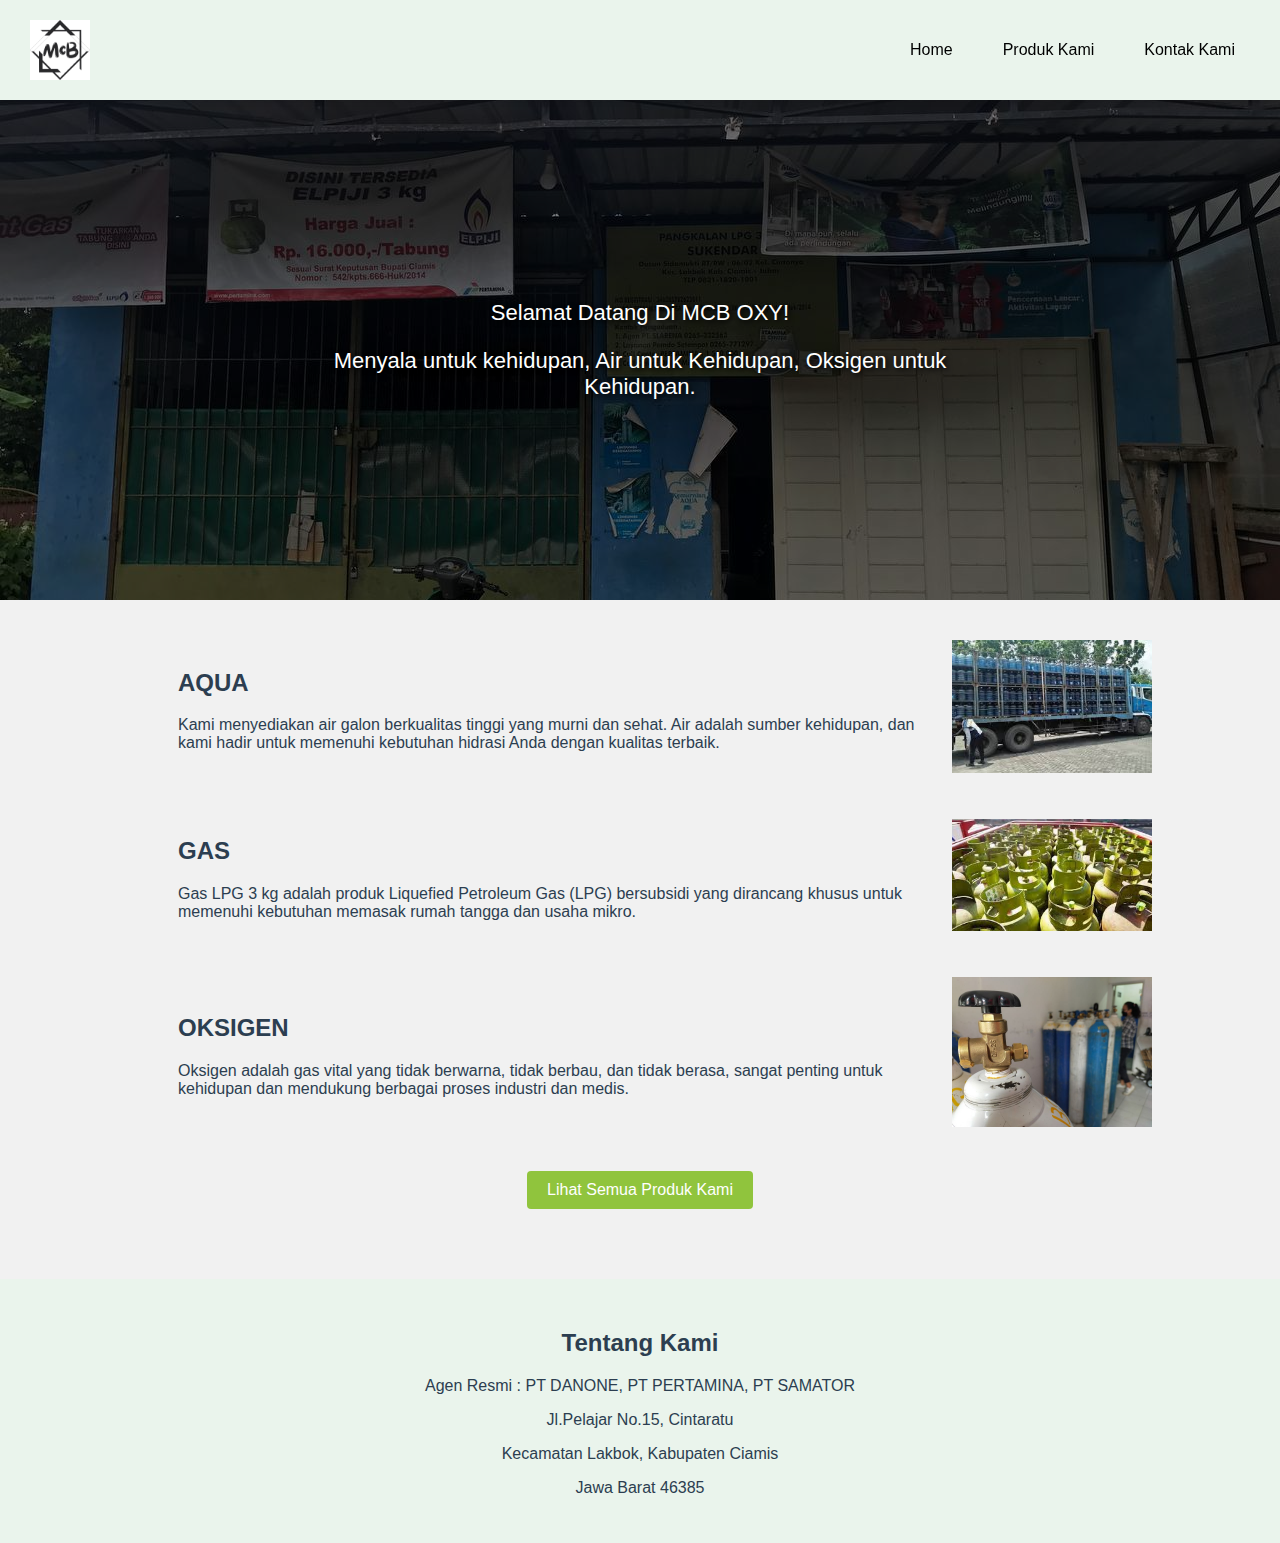
<file: index.html>
<!DOCTYPE html>
<html lang="id">
<head>
  <meta charset="UTF-8">
  <meta name="viewport" content="width=device-width, initial-scale=1.0">
  <title>MCB OXY</title>
  <link rel="stylesheet" href="style.css">
  <link rel="icon" href="gambar/logo 2.jpeg" type="image/icon">
</head>
<body>
  <nav class="navbar">
    <div class="navbar-container">
      <img src="gambar/logo 2.jpeg" alt="logomcb" class="logo-navbar">
      <ul>
        <li><a href="index.html">Home</a></li>
        <li><a href="produk.html">Produk Kami</a></li>
        <li><a href="kontak-kami.html">Kontak Kami</a></li>
      </ul>
    </div>
  </nav>

  <div class="image-container">
    <img src="gambar/toko.jpg" alt="Toko MCB OXY" class="bg-image">
    <div class="text-overlay">
      <p>Selamat Datang Di MCB OXY!</p>
      <p>Menyala untuk kehidupan, Air untuk Kehidupan, Oksigen untuk Kehidupan.</p>
    </div>
  </div>

  <div class="produk-section">
    <!-- Baris 1 -->
    <div class="row">
      <div class="produk-deskripsi">
        <h2>AQUA</h2>
        <p>Kami menyediakan air galon berkualitas tinggi yang murni dan sehat. Air adalah sumber kehidupan, dan kami hadir untuk memenuhi kebutuhan hidrasi Anda dengan kualitas terbaik.</p>
      </div>
      <div class="produk-gambar">
        <img src="gambar/galon.jpg" alt="Logo Galon">
      </div>
    </div>

    <!-- Baris 2 -->
    <div class="row">
      <div class="produk-deskripsi">
        <h2>GAS</h2>
        <p>Gas LPG 3 kg adalah produk Liquefied Petroleum Gas (LPG) bersubsidi yang dirancang khusus untuk memenuhi kebutuhan memasak rumah tangga dan usaha mikro.</p>
      </div>
      <div class="produk-gambar">
        <img src="gambar/gas.jpg" alt="Logo Gas">
      </div>
    </div>

    <!-- Baris 3 -->
    <div class="row">
      <div class="produk-deskripsi">
        <h2>OKSIGEN</h2>
        <p>Oksigen adalah gas vital yang tidak berwarna, tidak berbau, dan tidak berasa, sangat penting untuk kehidupan dan mendukung berbagai proses industri dan medis. </p>
      </div>
      <div class="produk-gambar">
        <img src="gambar/oksigen.jpg" alt="Logo oksigen">
      </div>
    </div>

    <!-- Button produk -->
    <div class="produk-container">
      <a href="produk.html" class="btn-produk">Lihat Semua Produk Kami</a>
    </div>
  </div>

  <div class="tentangkami">
    <h2>Tentang Kami</h2>
    <p>Agen Resmi : PT DANONE, PT PERTAMINA, PT SAMATOR</p>
    <p>Jl.Pelajar No.15, Cintaratu</p>
    <p>Kecamatan Lakbok, Kabupaten Ciamis</p>
    <p>Jawa Barat 46385</p>
  </div>
</body>
</html>
</file>
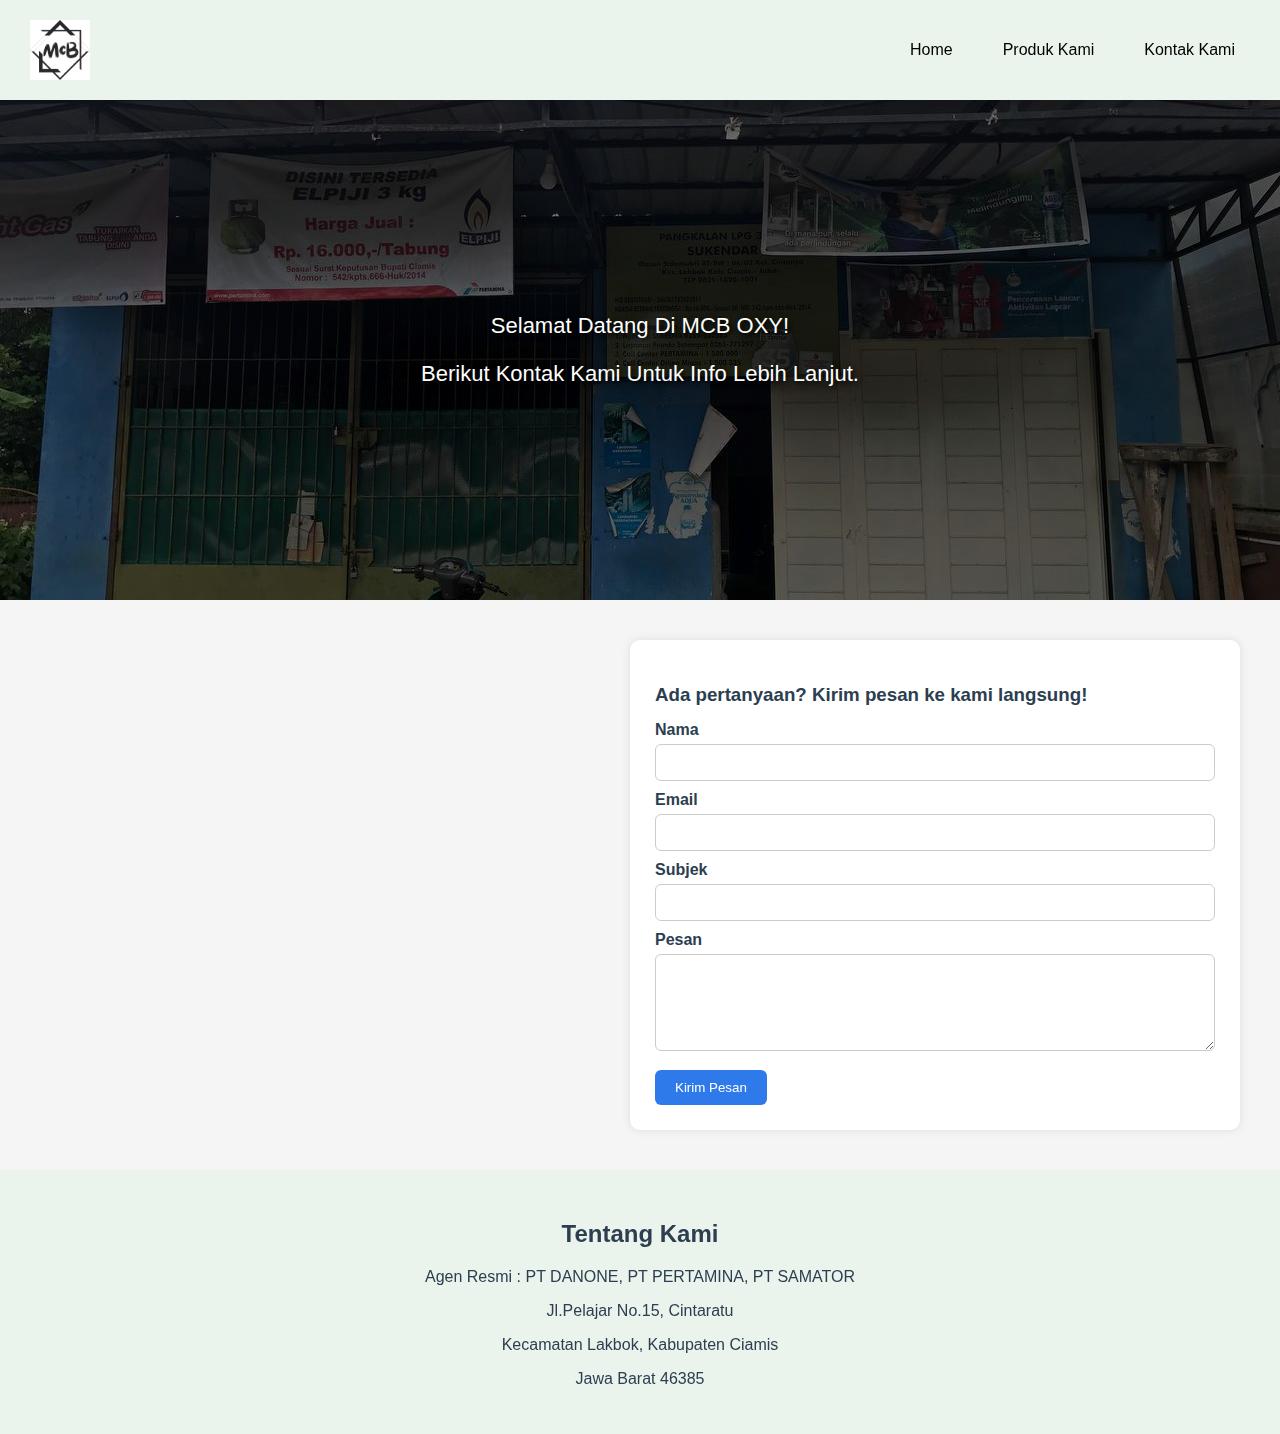
<file: kontak-kami.html>
<!DOCTYPE html>
<html lang="id">
<head>
    <meta charset="UTF-8">
    <meta name="viewport" content="width=device-width, initial-scale=1.0">
    <title>MCB OXY</title>
    <link rel="stylesheet" href="kontak-kami.css">
    <link rel="stylesheet" href="https://cdnjs.cloudflare.com/ajax/libs/font-awesome/6.0.0-beta3/css/all.min.css">
    <link rel="icon" href="gambar/logo 2.jpeg" type="image/icon">
</head>
<body>
    <nav class="navbar">
        <div class="navbar-container">
            <img src="gambar/logo 2.jpeg" alt="logomcb" class="logo-navbar">
            <ul>
            <li><a href="index.html">Home</a></li>
            <li><a href="produk.html">Produk Kami</a></li>
            <li><a href="kontak-kami.html">Kontak Kami</a></li>
            </ul>
        </div>
    </nav>

    <div class="image-container">
        <img src="gambar/toko.jpg" alt="Toko MCB OXY" class="bg-image">
        <div class="text-overlay">
        <p>Selamat Datang Di MCB OXY!</p>
        <p>Berikut Kontak Kami Untuk Info Lebih Lanjut.</p>
        </div>
    </div>

    <div class="kontak-wrapper">
        <div class="gmaps">
            <iframe src="https://www.google.com/maps/embed?pb=!1m18!1m12!1m3!1d3960.3664724890987!2d108.62939881477329!3d-6.953880595015093!2m3!1f0!2f0!3f0!3m2!1i1024!2i768!4f13.1!3m3!1m2!1s0x2e6580f4f4f4f4f4%3A0x123456789abcdef!2sJl.%20Pelajar%20No.15%2C%20Cintaratu%2C%20Kec.%20Lakbok%2C%20Kabupaten%20Ciamis%2C%20Jawa%20Barat%2046385!5e0!3m2!1sid!2sid!4v1678901234567!5m2!1sid!2sid"
            width="600" height="450" style="border:0;" allowfullscreen="" loading="lazy" referrerpolicy="no-referrer-when-downgrade"></iframe>
        </div>

        <div class="form-kontak">
            <h3>Ada pertanyaan? Kirim pesan ke kami langsung!</h3>
            <form id="contactForm" action="https://docs.google.com/forms/u/0/d/e/1FAIpQLSf9TEZ8mKOVS1mph6b8ay9LCk1NTA-CaWGLR4jjUzmwP5GTeQ/formResponse" method="POST">
            <label for="nama">Nama</label>
            <input type="text" id="nama" name="entry.932080273" required>

            <label for="email">Email</label>
            <input type="email" id="email" name="entry.1525331220" required>

            <label for="subjek">Subjek</label>
            <input type="text" id="subjek" name="entry.2072831971" required>

            <label for="pesan">Pesan</label>
            <textarea id="pesan" name="entry.488490221" rows="5" required></textarea>

            <button type="submit">Kirim Pesan</button>
            </form>
            <div id="successMessage">
                Terima kasih, pesan Anda terkirim!
            </div>
        </div>
    </div>

    <div class="tentangkami">
        <h2>Tentang Kami</h2>
        <p>Agen Resmi : PT DANONE, PT PERTAMINA, PT SAMATOR</p>
        <p>Jl.Pelajar No.15, Cintaratu</p>
        <p>Kecamatan Lakbok, Kabupaten Ciamis</p>
        <p>Jawa Barat 46385</p>
    </div>

    <script>
        document.getElementById('contactForm').addEventListener('submit', function(event) {
            event.preventDefault(); // Mencegah pengiriman formulir default (yang akan membuka tab baru)

            const form = event.target;
            const formData = new FormData(form);
            const successMessage = document.getElementById('successMessage');

            fetch(form.action, {
                method: 'POST',
                body: formData,
                mode: 'no-cors' // Penting untuk Google Forms guna mencegah masalah CORS
            })
            .then(() => {
                // Saat pengiriman berhasil (atau dianggap berhasil karena mode no-cors)
                form.reset(); // Mengosongkan kolom formulir
                successMessage.style.display = 'block'; // Menampilkan pesan sukses
                // Anda bisa menyembunyikan pesan setelah beberapa detik jika mau
                setTimeout(() => {
                    successMessage.style.display = 'none';
                }, 5000); // Sembunyikan setelah 5 detik
            })
            .catch(error => {
                console.error('Error submitting form:', error);
                // Opsional, tampilkan pesan error kepada pengguna
                alert('Terjadi kesalahan saat mengirim pesan. Silakan coba lagi.');
            });
        });
    </script>

</body>
</html>
</file>
<file: style.css>
/* Reset dasar */
html, body {
  margin: 0;
  padding: 0;
  box-sizing: border-box;
  font-family: 'Segoe UI', sans-serif;
  background-color: #f7f9fb;
  color: #2c3e50;
}


/* Navbar container */
.navbar {
    background-color: #eaf4ec;
    padding: 20px 30px;
    position: sticky; 
    top: 0;
    z-index: 1000; 
    box-shadow: 0 2px 5px rgba(0,0,0,0.1); 
}

.navbar-container {
  display: flex;
  justify-content: space-between;
  align-items: center;

}

.logo-navbar {
  height: 60px;
  width: auto;
}

.navbar ul {
  list-style: none;
  display: flex;
  gap: 20px;
  margin: 0;
  padding: 0;
}

.navbar li {
  margin: 0;
}

.navbar a {
  color: black;
  text-decoration: none;
  padding: 10px 15px;
  border-radius: 20px;
  transition: background-color 0.3s ease;
}

.navbar a:hover {
  background-color: #a9e7ad; /* biru muda lembut */
}

/* Gambar toko */
.image-container {
  position: relative;
  width: 100%;
  height: 500px;
  overflow: hidden;
  background-color: #000;
}

.image-container .bg-image {
  width: 100%;
  height: 100%;
  object-fit: cover;
  opacity: 0.5;
}

.text-overlay {
  position: absolute;
  top: 50%;
  left: 50%;
  transform: translate(-50%, -50%);
  color: white;
  text-align: center;
  text-shadow: 2px 2px 5px black;
  font-size: 22px;
}

/* Produk section */
.produk-section {
  padding: 40px 10%;
  background-color: #f1f1f1;
  /* border-top: 3px solid #90C43D; */
}

.row {
  display: flex;
  justify-content: space-between;
  align-items: center;
  margin-bottom: 40px;
}

.produk-deskripsi {
  padding-left: 50px;
  flex: 1;
}

.produk-gambar img {
  width: 200px;
  height: auto;
}

/* Tombol Selengkapnya */
.produk-container {
  text-align: center;
  margin-bottom: 30px;
}

.btn-produk {
  display: inline-block;
  padding: 10px 20px;
  background-color: #90C43D;
  color: white;
  border: none;
  border-radius: 4px;
  text-decoration: none;
  transition: background-color 0.3s;
}

.btn-produk:hover {
  background-color: #315f7d;
}


/* Tentang Kami */
.tentangkami {
  background-color: #eaf4ec;
  text-align: center;
  padding: 30px;
  color: #2c3e50;
  /* border-top: 3px solid #90C43D; */
}
</file>
<file: kontak-kami.css>
/* Reset dasar */
html, body {
  margin: 0;
  padding: 0;
  box-sizing: border-box;
  font-family: 'Segoe UI', sans-serif;
  background-color: #f7f9fb;
  color: #2c3e50;
}


/* Navbar container */
.navbar {
    background-color: #eaf4ec;
    padding: 20px 30px;
    position: sticky; 
    top: 0;
    z-index: 1000; 
    box-shadow: 0 2px 5px rgba(0,0,0,0.1); 
}

.navbar-container {
  display: flex;
  justify-content: space-between;
  align-items: center;

}

.logo-navbar {
  height: 60px;
  width: auto;
}

.navbar ul {
  list-style: none;
  display: flex;
  gap: 20px;
  margin: 0;
  padding: 0;
}

.navbar li {
  margin: 0;
}

.navbar a {
  color: black;
  text-decoration: none;
  padding: 10px 15px;
  border-radius: 20px;
  transition: background-color 0.3s ease;
}

.navbar a:hover {
  background-color: #a9e7ad; 
}

/* Gambar toko */
.image-container {
  position: relative;
  width: 100%;
  height: 500px;
  overflow: hidden;
  background-color: #000;
}

.image-container .bg-image {
  width: 100%;
  height: 100%;
  object-fit: cover;
  opacity: 0.5;
}

.text-overlay {
  position: absolute;
  top: 50%;
  left: 50%;
  transform: translate(-50%, -50%);
  color: white;
  text-align: center;
  text-shadow: 2px 2px 5px black;
  font-size: 22px;
}


.kontak-wrapper {
    display: flex;
    flex-wrap: wrap;
    justify-content: center;
    gap: 30px;
    padding: 40px;
    background-color: #f5f5f5;
}

.gmaps iframe {
    width: 100%;
    height: 100%;
    border: 0;
    border-radius: 10px;
}

.gmaps {
    flex: 1 1 45%;
    min-width: 300px;
    height: 400px;
}

.form-kontak {
    flex: 1 1 45%;
    min-width: 300px;
    background-color: white;
    padding: 25px;
    border-radius: 10px;
    box-shadow: 0 0 10px rgba(0,0,0,0.1);
}

.form-kontak h3 {
    margin-bottom: 15px;
}

.form-kontak label {
    display: block;
    margin: 10px 0 5px;
    font-weight: bold;
}

.form-kontak input,
.form-kontak textarea {
    width: 100%;
    padding: 10px;
    border: 1px solid #ccc;
    border-radius: 6px;
    box-sizing: border-box;
}

.form-kontak textarea {
    resize: vertical;
}

.form-kontak button {
    margin-top: 15px;
    background-color: #2f7aea;
    color: white;
    padding: 10px 20px;
    border: none;
    border-radius: 6px;
    cursor: pointer;
}

.form-kontak button:hover {
    background-color: #1d5fc4;
}



/* Tentang Kami */
.tentangkami {
  background-color: #eaf4ec;
  text-align: center;
  padding: 30px;
  color: #2c3e50;
  /* border-top: 3px solid #90C43D; */
}

#successMessage {
  display: none; /* Tersembunyi secara default */
  margin-top: 20px;
  padding: 15px;
  background-color: #dff0d8;
  color: #3c763d;
  border: 1px solid #d6e9c6;
  border-radius: 4px;
  text-align: center;
}
</file>
